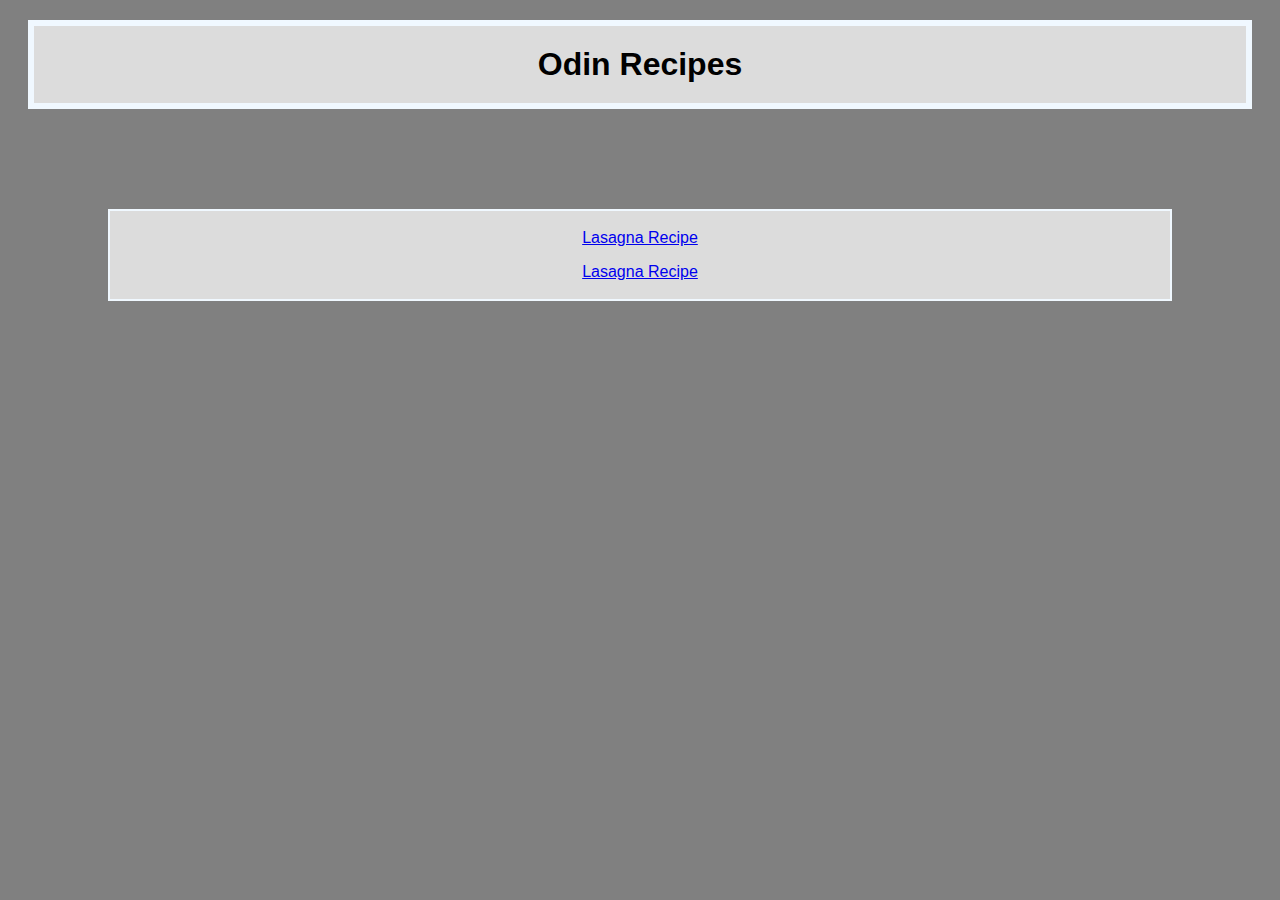
<file: index.html>
<!DOCTYPE html>
<html lang="en">
<head>
    <meta charset="UTF-8">
    <meta name="viewport" content="width=device-width, initial-scale=1.0">
    <link rel="stylesheet" href="style.css" />
    <title>Document</title>
</head>
<body class="background default-font-family">
    <h1 class="title">
        Odin Recipes
    </h1>

    <div class="links">
        <p>
            <a href="recipes/lasagna.html">Lasagna Recipe</a>
        </p>
        <p>
            <a href="recipes/lasagna.html">Lasagna Recipe</a>
        </p>
    </div>
    
</body>
</html>
</file>
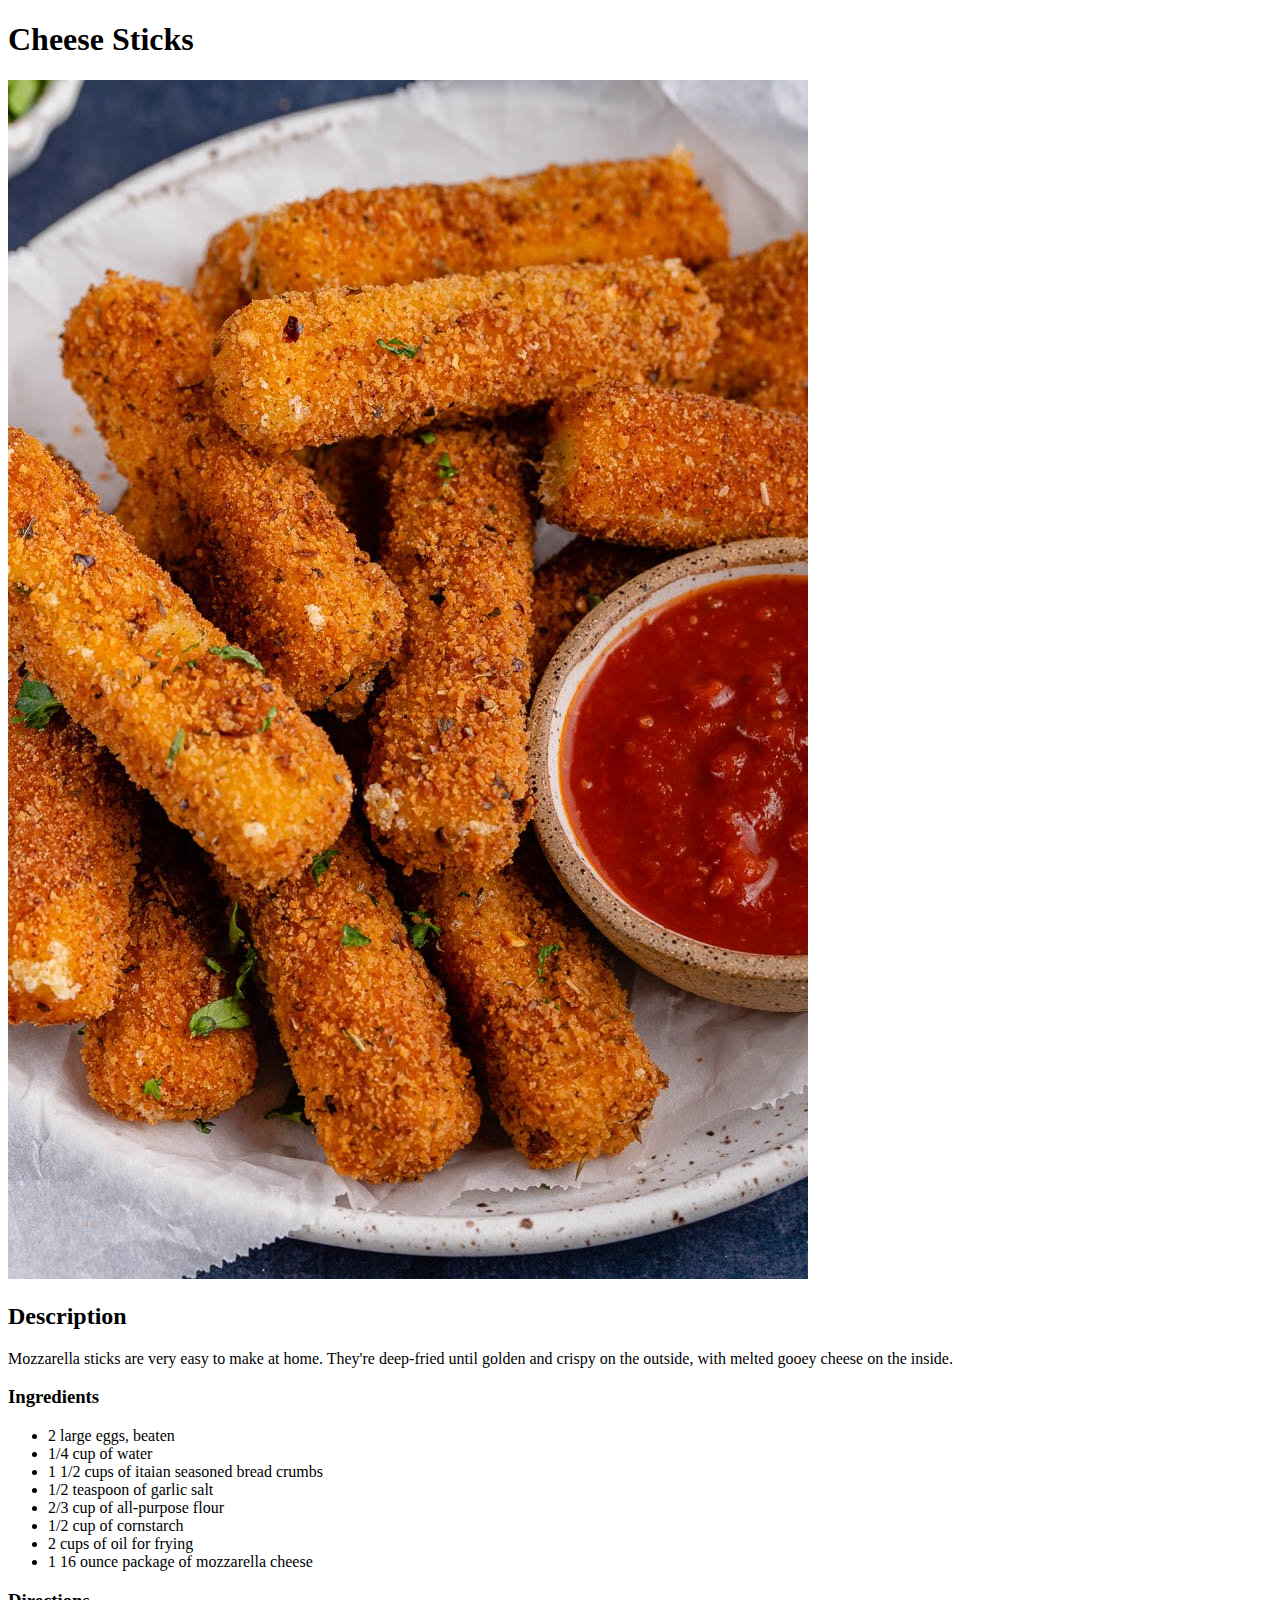
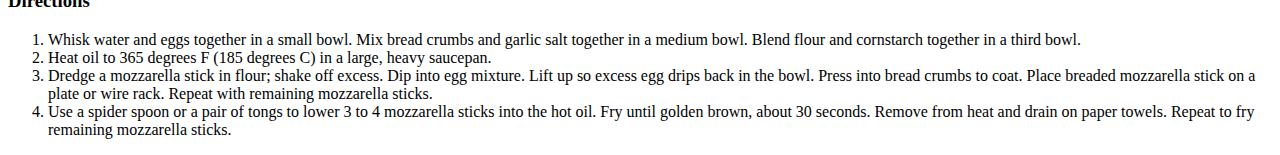
<file: recipes/cheese-sticks.html>
<!DOCTYPE html>
<html lang="en">
<head>
    <meta charset="UTF-8">
    <title>Document</title>
</head>
    <body>
        <h1>Cheese Sticks</h1>
        <img src="../images/cheese-sticks.jpg" alt="Cheese Sticks">

        <h2>Description</h2>
        <p>Mozzarella sticks are very easy to make at home. They're deep-fried until golden and crispy on the outside, with melted gooey cheese on the inside. </p>

        <h3>Ingredients</h3>
        <ul>
            <li>2 large eggs, beaten</li>
            <li>1/4 cup of water</li>
            <li>1 1/2 cups of itaian seasoned bread crumbs</li>
            <li>1/2 teaspoon of garlic salt</li>
            <li>2/3 cup of all-purpose flour</li>
            <li>1/2 cup of cornstarch</li>
            <li>2 cups of oil for frying</li>
            <li>1 16 ounce package of mozzarella cheese</li>
        </ul>

        <h3>Directions</h3>
        <ol>
            <li>
                Whisk water and eggs together in a small bowl. Mix bread crumbs and garlic salt together in a medium bowl. Blend flour and cornstarch together in a third bowl.
            </li>
            <li>
                Heat oil to 365 degrees F (185 degrees C) in a large, heavy saucepan.
            </li>
            <li>
                Dredge a mozzarella stick in flour; shake off excess. Dip into egg mixture. Lift up so excess egg drips back in the bowl. Press into bread crumbs to coat. Place breaded mozzarella stick on a plate or wire rack. Repeat with remaining mozzarella sticks.
            </li>
            <li>
                Use a spider spoon or a pair of tongs to lower 3 to 4 mozzarella sticks into the hot oil. Fry until golden brown, about 30 seconds. Remove from heat and drain on paper towels. Repeat to fry remaining mozzarella sticks.
            </li>
        </ol>
    </body> 
</html>
</file>
<file: style.css>
.title {
    color: black;
    background-color: gainsboro;
    text-align: center;
    font-family: Arial, Helvetica, sans-serif;
    padding: 20px;
    border: 6px solid aliceblue;
    margin: 20px;
}

.list {
    color: black;
    background-color: gainsboro;
    padding: 2px;
    border: 2px solid aliceblue;
}

.list-items {
    color:aliceblue
}

.background {
    background-color: gray;
    
}

.links {
    color: blue;
    text-align: center;
    background-color: gainsboro;
    padding: 2px;
    border: 2px solid aliceblue;
    margin: 100px;
    display:block;
}

.default-font-family{
    font-family: Arial, Helvetica, sans-serif;
    color: white;
}

.paragraph{
    color: black;
    background-color: gainsboro;
    padding: 2px;
    border: 2px solid aliceblue;
}
</file>
